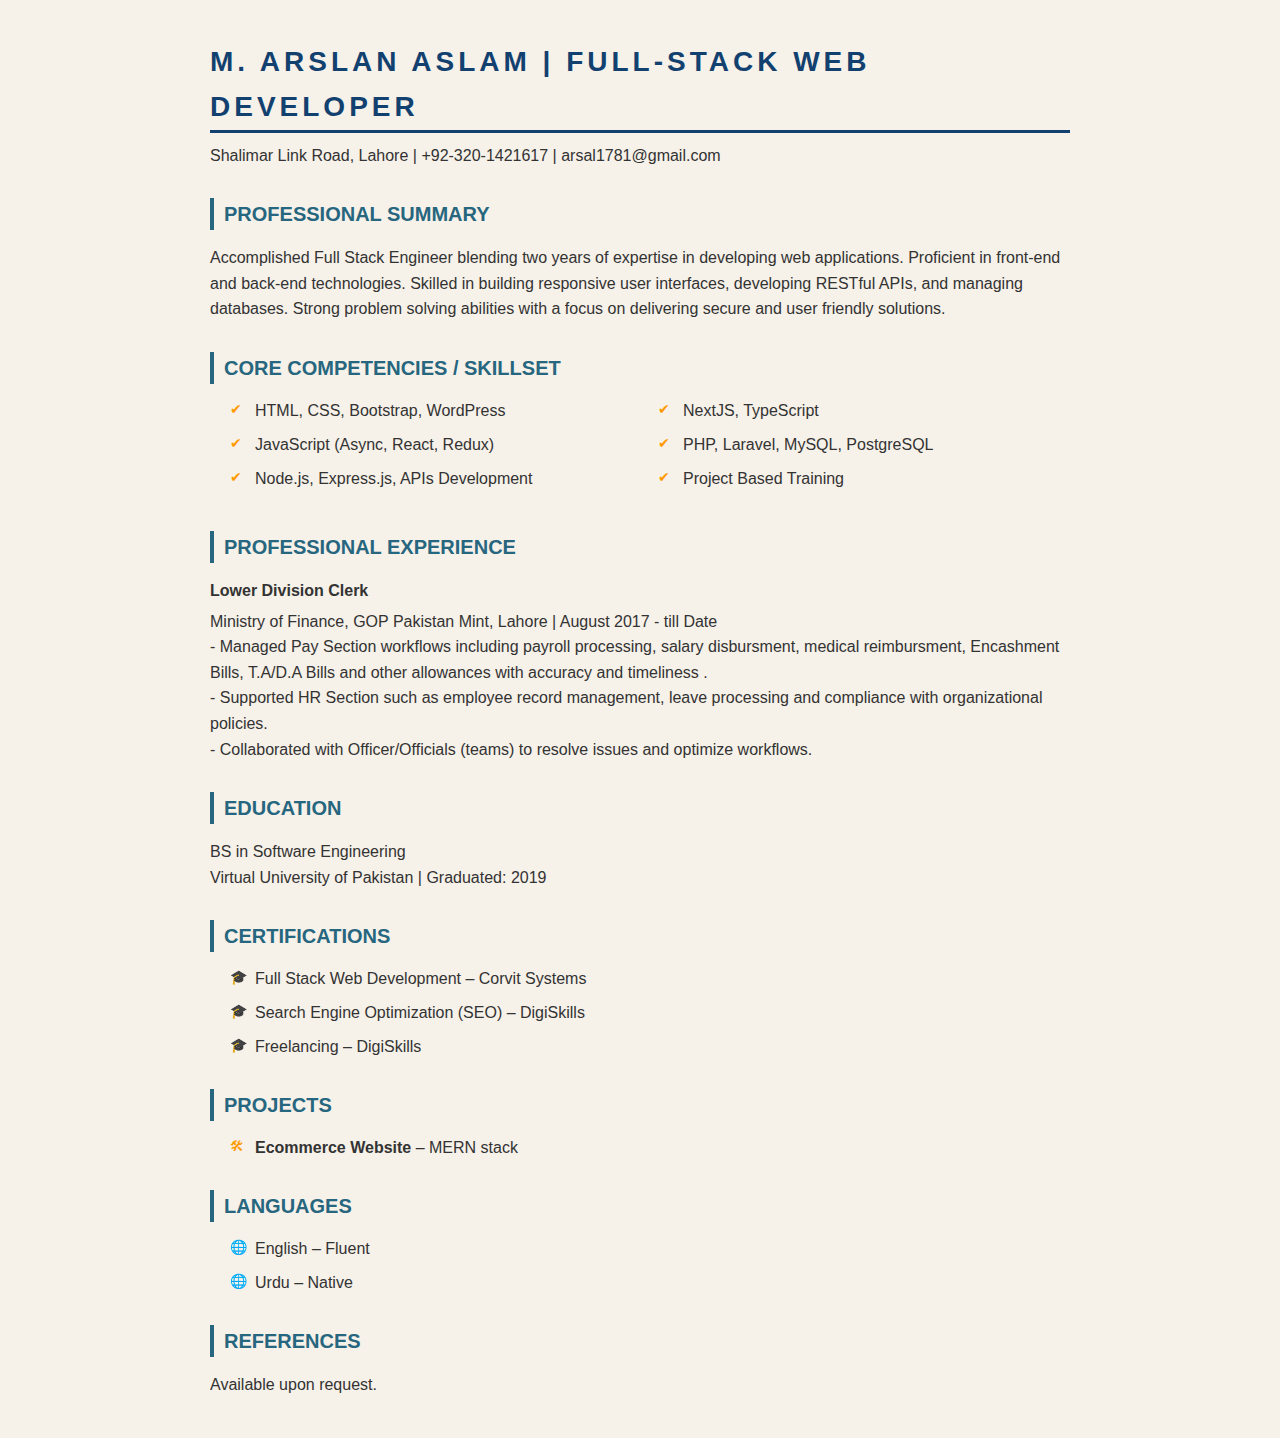
<file: index.html>
<!DOCTYPE html>
<html lang="en">
<head>
    <meta charset="UTF-8">
    <title>M. Arslan Aslam - Resume</title>
    <link rel="stylesheet" href="style.css">
</head>
<body>

    <h1>M. ARSLAN ASLAM | FULL-STACK WEB DEVELOPER</h1>
    <p>
        Shalimar Link Road, Lahore | +92-320-1421617 | arsal1781@gmail.com
    </p>

    <h2>PROFESSIONAL SUMMARY</h2>
    <p>
        Accomplished Full Stack Engineer blending two years of expertise in developing 
        web applications. Proficient in front-end and back-end technologies. Skilled in building responsive user interfaces,
        developing RESTful APIs, and managing databases. Strong problem solving abilities with a focus on delivering secure and
        user friendly solutions.
    </p>

    <h2>CORE COMPETENCIES / SKILLSET</h2>
    <ul class="skills">
        <li>HTML, CSS, Bootstrap, WordPress</li>
        <li>JavaScript (Async, React, Redux)</li>
        <li>Node.js, Express.js, APIs Development</li>
        <li>NextJS, TypeScript</li>
        <li>PHP, Laravel, MySQL, PostgreSQL</li>
        <li>Project Based Training</li>
    </ul>

    <h2>PROFESSIONAL EXPERIENCE</h2>

    <h3>Lower Division Clerk</h3>
    <p>
        Ministry of Finance, GOP Pakistan Mint, Lahore | August 2017 - till Date<br>
        - Managed Pay Section workflows including payroll processing, salary disbursment, medical reimbursment, 
        Encashment Bills, T.A/D.A Bills and other allowances with accuracy and timeliness  .<br>
        - Supported HR Section such as employee record management, leave processing and compliance with organizational policies. <br>  
        - Collaborated with Officer/Officials (teams) to resolve issues and optimize workflows.<br>
    
    </p>

    <h2>EDUCATION</h2>
    <p>
        BS in Software Engineering <br>
        Virtual University of Pakistan | Graduated: 2019
    </p>

    <h2>CERTIFICATIONS</h2>
    <ul class="certifications">
        <li>Full Stack Web Development – Corvit Systems</li>
        <li>Search Engine Optimization (SEO) – DigiSkills</li>
        <li>Freelancing – DigiSkills</li>
    </ul>

    <h2>PROJECTS</h2>
    <ul class="projects">
        <li><strong>Ecommerce Website</strong> – MERN stack</li>

    </ul>

    <h2>LANGUAGES</h2>
    <ul class="languages">
        <li>English – Fluent</li>
        <li>Urdu – Native</li>
    </ul>

    <h2>REFERENCES</h2>
    <p>Available upon request.</p>

</body>
</html>
</file>
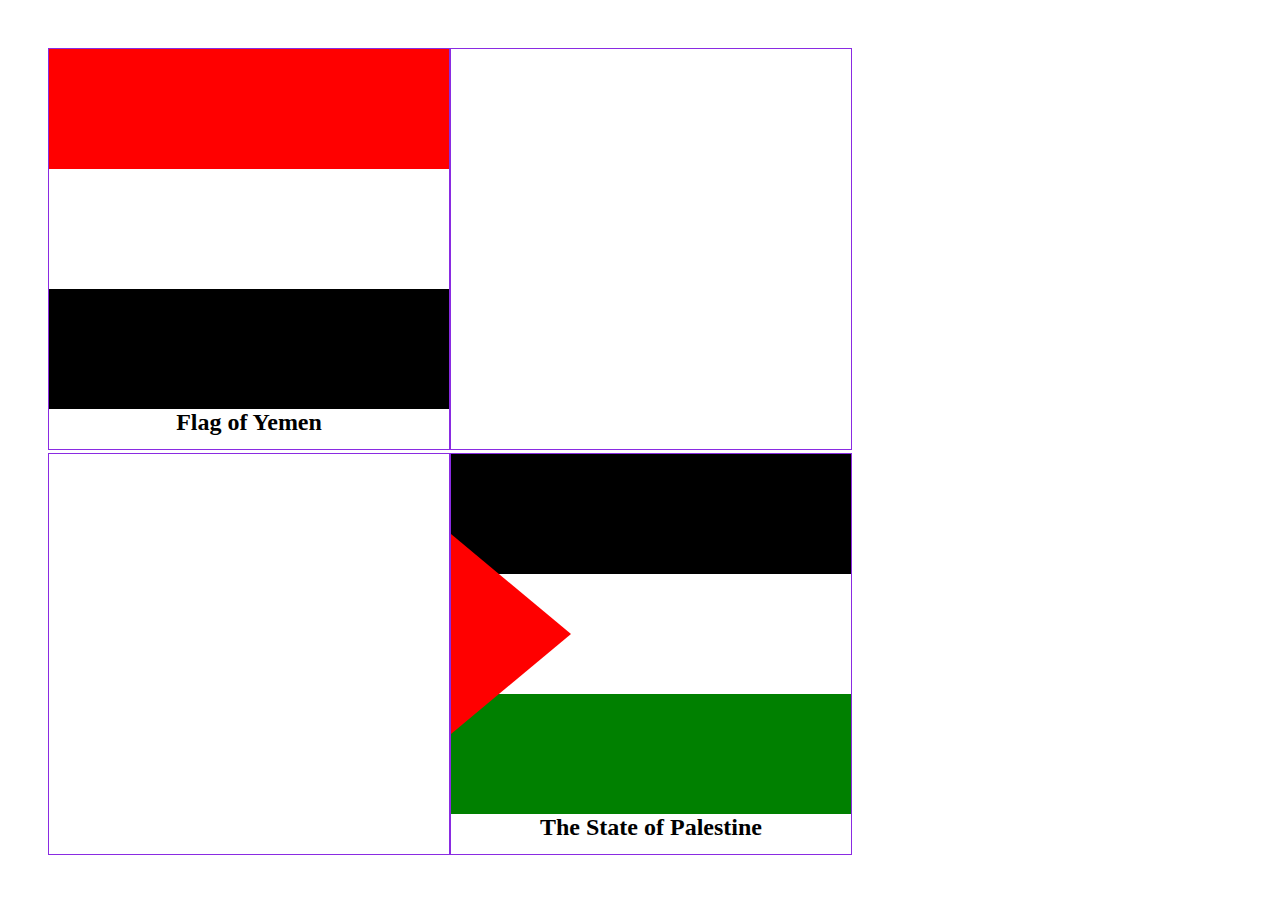
<file: Flag/index.html>
<!DOCTYPE html>
<html lang="en">

<head>
    <meta charset="UTF-8">
    <meta name="viewport" content="width=device-width, initial-scale=1.0">
    <title>Document</title>
    <link rel="stylesheet" href="style.css">
</head>

<body>

    <div class="container">
        <div class="flag">
            <div class="a"></div>
            <div class="b"></div>
            <div class="c"></div>
            <h2>Flag of Yemen</h2>
        </div>
        <div class="flag">
        </div>
        <div class="flag"></div>

        <div class="flag">
            <div class="c"></div>
            <div class="b"></div>
            <div class="d"></div>
            <div class="triangle"></div>
            <h2>The State of Palestine</h2>
        </div>
    </div>

</body>

</html>
</file>
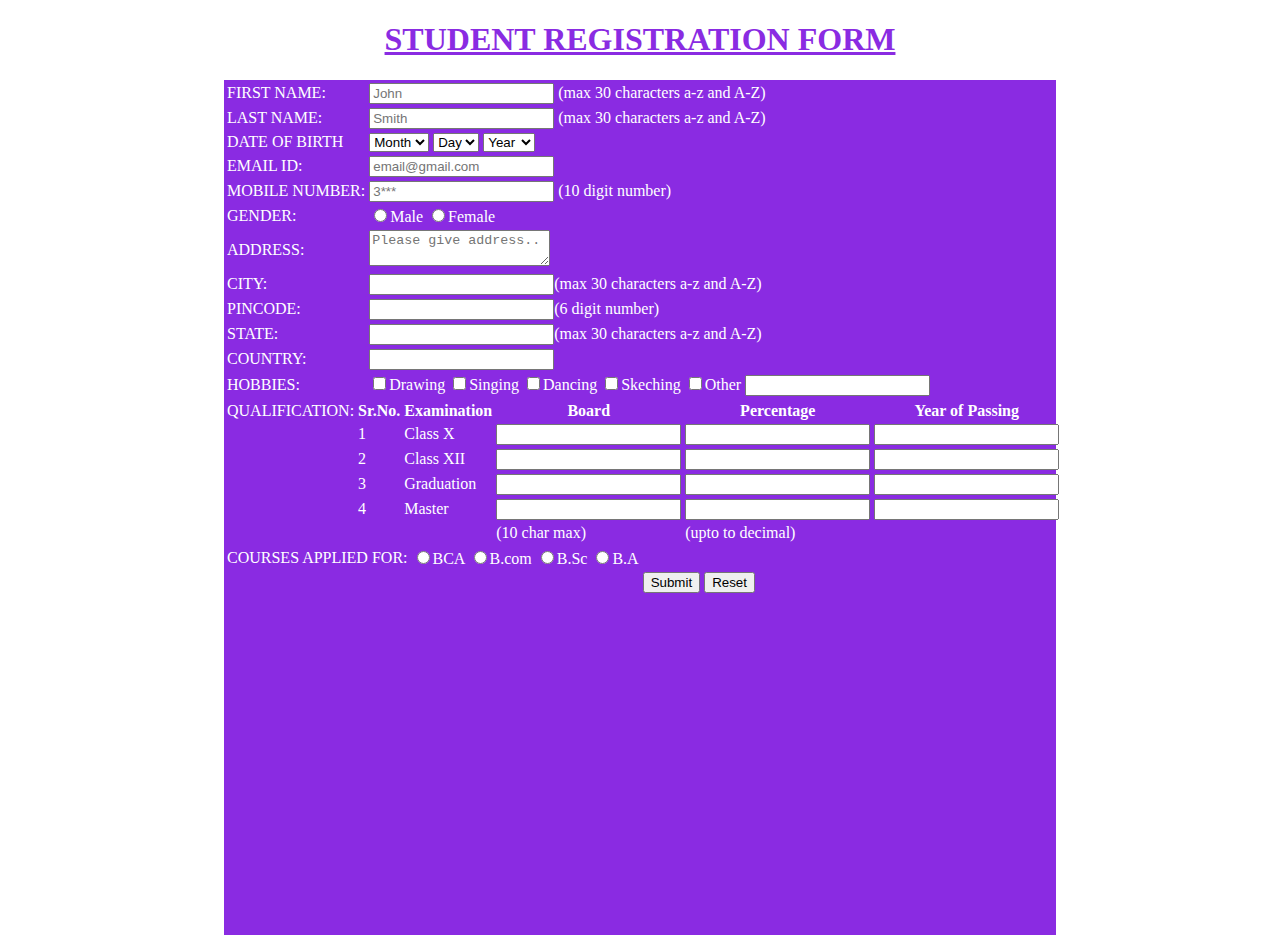
<file: Student_reg/index.html>
<!DOCTYPE html>
<html lang="en">

<head>
    <meta charset="UTF-8">
    <meta name="viewport" content="width=device-width, initial-scale=1.0">
    <title>Form Exercise</title>
    <style>
        .box {
            width: 65vw;
            height: 95vh;
            margin: 0 auto;
            color: white;
            background-color: blueviolet;
        }

        h1 {
            text-align: center;
            color: blueviolet;
            text-decoration: underline;
        }
    </style>
</head>

<body>
    <h1>STUDENT REGISTRATION FORM</h1>
    <div class="box">

        <table>
            <form>
                <tr>
                    <td><label for="">FIRST NAME:</label></td>
                    <td><input type="text" placeholder="John"> (max 30 characters a-z and A-Z)</td>
                </tr>
                <tr>
                    <td><label>LAST NAME:</label></td>
                    <td><input type="text" placeholder="Smith"> (max 30 characters a-z and A-Z)</td>
                </tr>
                <tr>
                    <td><label>DATE OF BIRTH</label></td>
                    <td>
                        <select>
                            <option>Month</option>
                            <option>Jan</option>
                            <option>Feb</option>
                            <option>Mar</option>
                            <option>Apr</option>
                            <option>May</option>
                            <option>June</option>
                            <option>July</option>
                            <option>Aug</option>
                            <option>Sep</option>
                            <option>Oct</option>
                            <option>Nov</option>
                            <option>Dec</option>
                        </select>

                        <select>
                            <option value="">Day</option>
                            <option value="">1</option>
                            <option value="">2</option>
                            <option value="">3</option>
                            <option value="">4</option>
                            <option value="">5</option>
                            <option value="">6</option>
                            <option value="">7</option>
                            <option value="">8</option>
                            <option value="">9</option>
                            <option value="">10</option>
                        </select>

                        <select>
                            <option>Year</option>
                            <option>1996</option>
                            <option>1997</option>
                            <option>1998</option>
                            <option>1999</option>
                            <option>2000</option>
                            <option>2001</option>
                            <option>2002</option>
                            <option>2003</option>
                            <option>2004</option>
                            <option>2005</option>
                        </select>
                    </td>
                </tr>
                <tr>
                    <td><label>EMAIL ID:</label></td>
                    <td><input type="email" placeholder="email@gmail.com" required></td>
                </tr>
                <tr>
                    <td><label>MOBILE NUMBER:</label></td>
                    <td><input type="number" placeholder="3***" required> (10 digit number)</td>
                </tr>
                <tr>
                    <td><label>GENDER:</label></td>
                    <td><input type="radio" name="GENDER">Male
                        <input type="radio" name="GENDER">Female
                    </td>

                </tr>
                <tr>
                    <td><label>ADDRESS:</label></td>
                    <td><textarea placeholder="Please give address.."></textarea></td>
                </tr>
                <tr>
                    <td><label>CITY:</label></td>
                    <td><input type="text">(max 30 characters a-z and A-Z)</td>
                </tr>
                <tr>
                    <td><label>PINCODE:</label></td>
                    <td><input type="number">(6 digit number)</td>
                </tr>
                <tr>
                    <td><label>STATE:</label></td>
                    <td><input type="text">(max 30 characters a-z and A-Z)</td>
                </tr>
                <tr>
                    <td><label>COUNTRY:</label></td>
                    <td><input type="text"></td>
                </tr>
                <tr>
                    <td><label>HOBBIES:</label></td>
                    <td><input type="checkbox" name="HOBBIES">Drawing
                        <input type="checkbox" name="HOBBIES">Singing
                        <input type="checkbox" name="HOBBIES">Dancing
                        <input type="checkbox" name="HOBBIES">Skeching
                        <input type="checkbox" name="HOBBIES">Other
                        <input type="text" name="HOBBIES">
                    </td>
                </tr>
            </form>
        </table>
        <table>

            <tr>
                <td>QUALIFICATION:</td>
                <th>Sr.No.</th>
                <th>Examination</th>
                <th>Board</th>
                <th>Percentage</th>
                <th>Year of Passing</th>
            </tr>
            <tr>
                <td></td>
                <td>1</td>
                <td>Class X</td>
                <td><input type="text"></td>
                <td><input type="text"></td>
                <td><input type="text"></td>
            </tr>
            <tr>
                <td></td>
                <td>2</td>
                <td>Class XII</td>
                <td><input type="text"></td>
                <td><input type="text"></td>
                <td><input type="text"></td>
            </tr>
            <tr>
                <td></td>
                <td>3</td>
                <td>Graduation</td>
                <td><input type="text"></td>
                <td><input type="text"></td>
                <td><input type="text"></td>
            </tr>
            <tr>
                <td></td>
                <td>4</td>
                <td>Master</td>
                <td><input type="text"></td>
                <td><input type="text"></td>
                <td><input type="text"></td>
            </tr>
            <tr>
                <td></td>
                <td></td>
                <td></td>
                <td>(10 char max)</td>
                <td>(upto to decimal)</td>
            </tr>
        </table>
        <table>
            <form>
                <tr>
                    <td><label for="">COURSES APPLIED FOR:</label></td>
                    <td><input type="radio" name="COURSES">BCA
                        <input type="radio" name="COURSES">B.com
                        <input type="radio" name="COURSES">B.Sc
                        <input type="radio" name="COURSES">B.A
                    </td>
                </tr>
                <tr>
                    <td></td>
                    <td></td>
                    <td><button>Submit</button></td>
                    <td><button>Reset</button></td>
                </tr>
            </form>
        </table>



    </div>


</body>

</html>
</file>
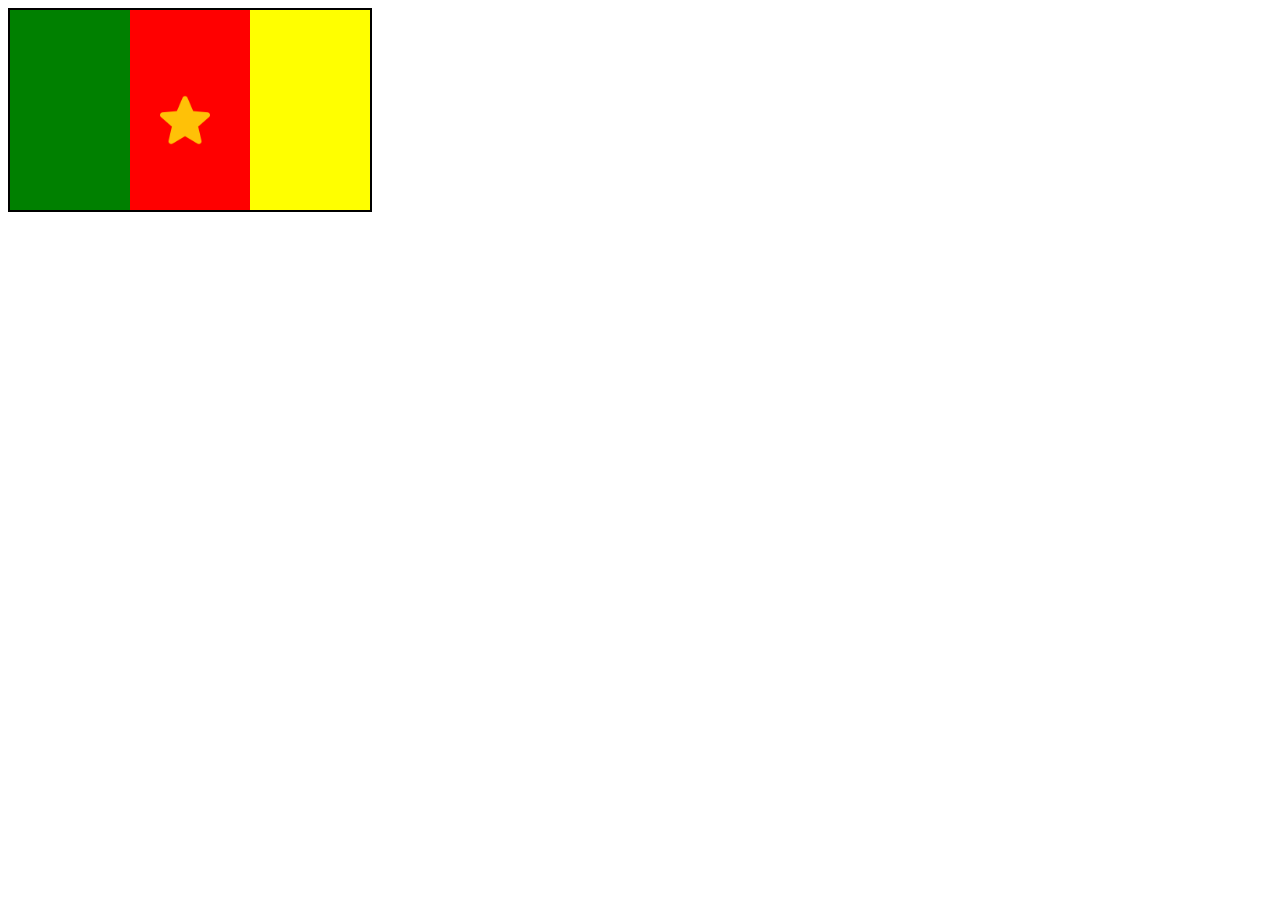
<file: Flag/flag_3/index.html>
<!DOCTYPE html>
<html lang="en">
<head>
    <meta charset="UTF-8">
    <meta name="viewport" content="width=device-width, initial-scale=1.0">
    <title>Flag</title>
    <link rel="stylesheet" href="style.css">
</head>
<body>
    <div class="flag">
        <div class="blue"></div>
        <div class="yellow"></div>
        <div class="star"><img src="star.png" alt="star" style="height: 50px;"></div>
        <div class="red"></div>
    </div>
</body>
</html>
</file>
<file: Flag/style.css>
h2 {
    text-align: center;
    margin: 0;
}

.container {
    height: 810px;
    width: 810px;
    position: absolute;
    margin: 40px;
    display: flex;
    flex-wrap: wrap;

}

.flag {
    height: 400px;
    width: 400px;
    position: relative;
    border: 1px solid blueviolet;
    overflow: hidden;
    display: flex;
    flex-direction: column;
}

.a {
    height: 120px;
    background-color: red;
}

.b {
    height: 120px;
    background-color: white;
}

.c {
    height: 120px;
    background-color: black;
}

.d {
    height: 120px;
    background-color: green;

}

.triangle {
    position: absolute;
    margin-top:80px;
    height: 0;
    border-top: 100px solid transparent;
    border-bottom: 100px solid transparent;
    border-left: 120px solid red
}
</file>
<file: Flag/flag_3/style.css>
.flag{
    height: 200px;
    width: 360px;
    border: 2px solid black;
    display: flex;

}
.blue{
    width: 120px;
    height: 200px;
    background-color: green;

}
.yellow{
    width: 120px;
    height: 200px;
    background-color: red;
}
.red{
    width: 120px;
    height: 200px;
    background-color: yellow;
}
.star{
    position: absolute;
    left: 160px;
    top: 95px;
}
</file>
<file: style.css>
/* Reset & Base Styles */
* {
    margin: 0;
    padding: 0;
    box-sizing: border-box;
    cursor: pointer
}

body {
    font-family: 'Segoe UI', Tahoma, Geneva, Verdana, sans-serif;
    margin: 40px auto;
    max-width: 900px;
    background: #F6F1E9;
    color: #333;
    line-height: 1.6;
    padding: 0 20px;
}

/* Headings */
h1 {
    font-size: 28px;
    border-bottom: 3px solid #124170;
    margin-bottom: 10px;
    text-transform: uppercase;
    letter-spacing: 4px;
    color: #124170;
}

h2 {
    font-size: 20px;
    border-left: 4px solid #26667F;
    padding-left: 10px;
    margin: 30px 0 15px;
    color: #26667F;
}

h3 {
    font-size: 16px;
    color: #333;
    margin-bottom: 5px;
}

/* Contact Info */
p::first-line {
    font-size: 16px;
    color: #333;
    margin-bottom: 20px;

}

/* List Styles with Custom Bullets */
ul {
    margin-left: 20px;
    margin-bottom: 15px;
}

ul li {
    position: relative;
    margin-left: 0;
    padding-left: 25px;
    margin-bottom: 10px;
    list-style: none;
    line-height: 1.5;
}

ul li::before {
    content: "✔";
    position: absolute;
    left: 0;
    top: 0;
    color: #FF9A00;
    font-size: 14px;
}

/* Two-column Skillset Layout */
ul.skills {
    columns: 2;
    -webkit-columns: 2;
    -moz-columns: 2;
}

/* Projects Section */
ul.projects li::before {
    content: "🛠";
    color: #FF9A00;
}

/* Certifications Section */
ul.certifications li::before {
    content: "🎓";
}

/* Language Section */
ul.languages li::before {
    content: "🌐";

}

/* References Section */
footer {
    margin-top: 40px;
    font-size: 12px;
    color: #999;
}

/* Responsive Design */
@media (max-width: 600px) {
    ul.skills {
        columns: 1;
    }
}
</file>
